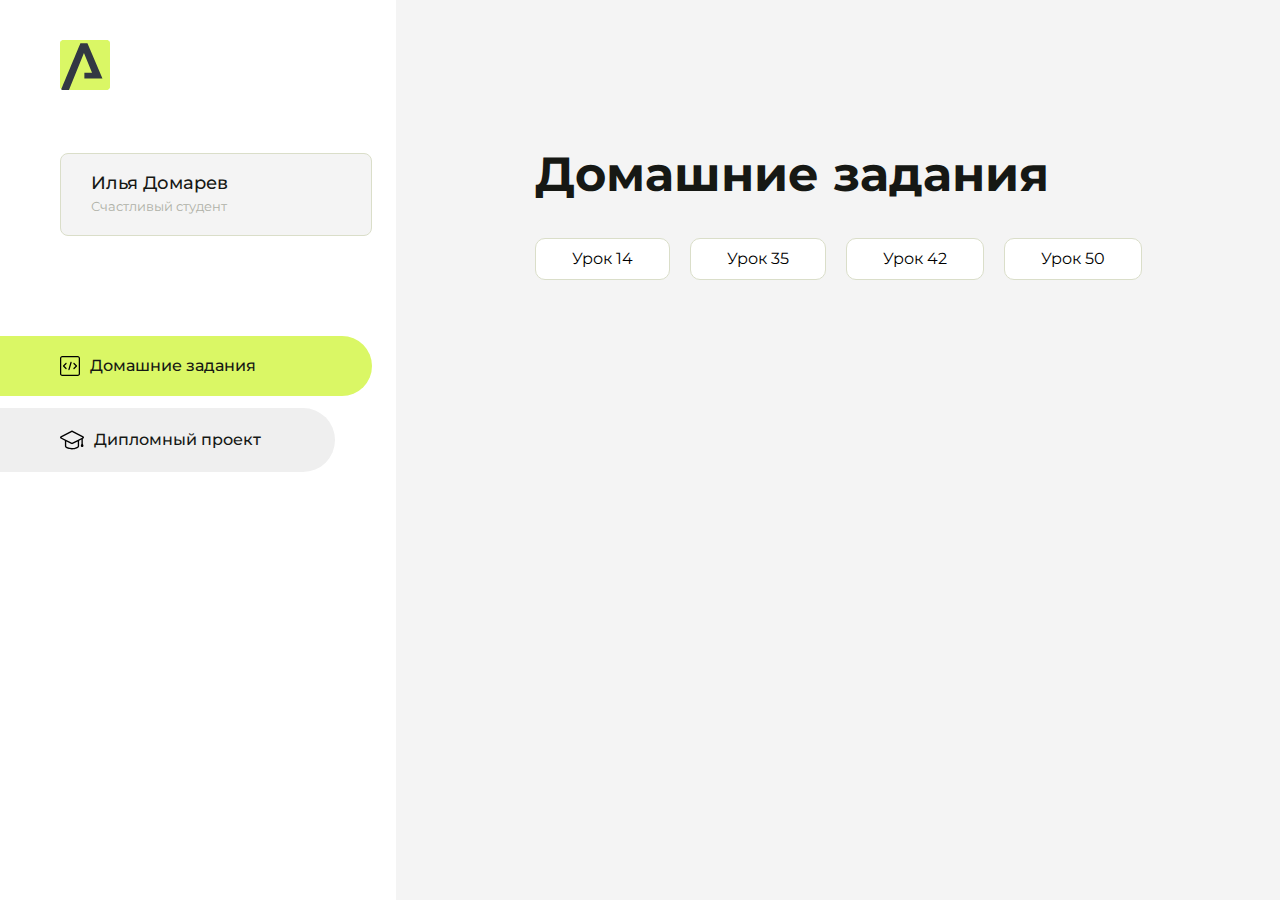
<file: index.html>
<!DOCTYPE html>
<html lang="en">
<head>
    <meta charset="UTF-8">
    <meta name="viewport" content="width=device-width, initial-scale=1.0">
    <title>Домашняя работа</title>
    <link rel="shortcut icon" href="src/logo.ico" type="image/x-icon">
    <link rel="preconnect" href="https://fonts.googleapis.com">
    <link rel="preconnect" href="https://fonts.gstatic.com" crossorigin>
    <link href="https://fonts.googleapis.com/css2?family=Montserrat:wght@400;500;700&family=Rubik:wght@500&display=swap"
          rel="stylesheet">
    <link rel="stylesheet" href="src/style.css">
</head>
<body id="body">
<div class="overlay" id="overlay"></div>
<div class="layout">
    <div class="burger" id="burger">
        <svg viewBox="0 0 24 24" fill="none" xmlns="http://www.w3.org/2000/svg">
            <g id="SVGRepo_bgCarrier" stroke-width="0"></g>
            <g id="SVGRepo_tracerCarrier" stroke-linecap="round" stroke-linejoin="round"></g>
            <g id="SVGRepo_iconCarrier">
                <path d="M4 18L20 18" stroke="#DAF765" stroke-width="2" stroke-linecap="round"></path>
                <path d="M4 12L20 12" stroke="#DAF765" stroke-width="2" stroke-linecap="round"></path>
                <path d="M4 6L20 6" stroke="#DAF765" stroke-width="2" stroke-linecap="round"></path>
            </g>
        </svg>
    </div>
    <aside class="sidebar" id="sidebar">
        <div class="sidebar__inner">
            <div class="logo">
                <svg width="50" height="50" viewBox="0 0 50 50" fill="none" xmlns="http://www.w3.org/2000/svg">
                    <g clip-path="url(#clip0_513_74730)">
                        <path d="M46.17 -0.257004H3.83C1.57281 -0.257004 -0.257 1.57281 -0.257 3.83V46.17C-0.257 48.4272 1.57281 50.257 3.83 50.257H46.17C48.4272 50.257 50.257 48.4272 50.257 46.17V3.83C50.257 1.57281 48.4272 -0.257004 46.17 -0.257004Z"
                              fill="#DAF765"/>
                        <path d="M24.375 38.4H42.461L27.441 3.1585H20.4355C20.4355 3.1585 6.7895 35.881 1.1945 49.294C2.015 50.0275 3.0945 50.257 3.6945 50.257H8.8445L23.954 13.07L32.0465 32.8285H24.375V38.4Z"
                              fill="#323843"/>
                    </g>
                    <defs>
                        <clipPath id="clip0_513_74730">
                            <rect width="50" height="50" fill="white"/>
                        </clipPath>
                    </defs>
                </svg>
            </div>
            <div class="sidebar__user">
                <div class="sidebar__name">Илья Домарев</div>
                <div class="sidebar__text">Счастливый студент</div>
            </div>
            <div class="sidebar__tabs">
                <div class="sidebar__item">
                    <button class="sidebar__button active" id="tasks">
                        <svg xmlns="http://www.w3.org/2000/svg" width="20" height="20" viewBox="0 0 20 20" fill="none">
                            <g clip-path="url(#clip0_704_74543)">
                                <path d="M17.7083 20H2.29167C1.0275 20 0 18.9725 0 17.7083V2.29167C0 1.0275 1.0275 0 2.29167 0H17.7083C18.9725 0 20 1.0275 20 2.29167V17.7083C20 18.9725 18.9725 20 17.7083 20ZM2.29167 1.25C1.7175 1.25 1.25 1.7175 1.25 2.29167V17.7083C1.25 18.2825 1.7175 18.75 2.29167 18.75H17.7083C18.2825 18.75 18.75 18.2825 18.75 17.7083V2.29167C18.75 1.7175 18.2825 1.25 17.7083 1.25H2.29167Z"
                                      fill="black"/>
                                <path d="M6.04167 13.125C5.88167 13.125 5.72167 13.0642 5.6 12.9417L3.1 10.4417C2.85583 10.1975 2.85583 9.80167 3.1 9.5575L5.6 7.0575C5.84417 6.81333 6.24 6.81333 6.48417 7.0575C6.72833 7.30167 6.72833 7.6975 6.48417 7.94167L4.42583 10L6.48417 12.0583C6.72833 12.3025 6.72833 12.6983 6.48417 12.9425C6.36167 13.0642 6.20167 13.125 6.04167 13.125Z"
                                      fill="black"/>
                                <path d="M8.95833 14.1667C8.9 14.1667 8.84 14.1583 8.78167 14.1417C8.45083 14.0442 8.26083 13.6967 8.35833 13.3658L10.4417 6.28251C10.5392 5.95084 10.8892 5.76417 11.2175 5.85917C11.5483 5.95667 11.7383 6.30417 11.6408 6.63501L9.5575 13.7183C9.47833 13.9908 9.22833 14.1667 8.95833 14.1667Z"
                                      fill="black"/>
                                <path d="M13.9583 13.125C13.7983 13.125 13.6383 13.0642 13.5167 12.9417C13.2725 12.6975 13.2725 12.3017 13.5167 12.0575L15.575 9.99916L13.5167 7.94083C13.2725 7.69666 13.2725 7.30083 13.5167 7.05666C13.7608 6.81249 14.1567 6.81249 14.4008 7.05666L16.9008 9.55666C17.145 9.80083 17.145 10.1967 16.9008 10.4408L14.4008 12.9408C14.2783 13.0642 14.1183 13.125 13.9583 13.125Z"
                                      fill="black"/>
                            </g>
                            <defs>
                                <clipPath id="clip0_704_74543">
                                    <rect width="20" height="20" fill="white"/>
                                </clipPath>
                            </defs>
                        </svg>
                        <span>Домашние задания</span></button>
                </div>
                <div class="sidebar__item">
                    <button class="sidebar__button" id="diplom">
                        <svg xmlns="http://www.w3.org/2000/svg" width="24" height="24" viewBox="0 0 24 24" fill="none">
                            <g clip-path="url(#clip0_704_74553)">
                                <path d="M23.2628 10.5971C23.7176 10.365 24 9.90375 24 9.39337C24 8.883 23.7176 8.42175 23.2628 8.18962L12.6135 2.75362C12.2291 2.55824 11.7705 2.55787 11.3854 2.75399L0.736875 8.19C0.282375 8.42175 0 8.883 0 9.39337C0 9.90375 0.282375 10.365 0.736875 10.5971L4.89038 12.7177V18.2074C4.89038 19.8154 8.412 21.393 12 21.393C15.5884 21.393 19.1096 19.815 19.1096 18.2074V12.7174L21.4609 11.517V15.8017L20.901 17.2305C20.7409 17.6389 20.7934 18.0994 21.0405 18.4616C21.2876 18.8246 21.6979 19.041 22.1366 19.041C22.5754 19.041 22.9852 18.8246 23.2324 18.462C23.4795 18.099 23.532 17.6385 23.3719 17.2301L22.8124 15.8021V10.827L23.2628 10.5971ZM17.7623 18.1721C17.6198 18.6375 15.3491 20.0419 12 20.0419C8.65088 20.0419 6.38025 18.6375 6.2415 18.2074V12.3037L6.23887 12.3019C6.23812 12.057 6.1065 11.8207 5.87325 11.7019L1.3515 9.39337L12 3.95737L22.6489 9.39337L12 14.8294L5.87325 11.7019C5.54063 11.5331 4.6695 11.6674 4.5 12C4.33012 12.3322 4.55813 12.5479 4.89038 12.7177L11.3857 16.0331C11.5781 16.1314 11.7889 16.1805 12 16.1805C12.2107 16.1805 12.4222 16.1314 12.6146 16.0331L17.7593 13.407L17.7623 18.1721Z"
                                      fill="black"/>
                            </g>
                            <defs>
                                <clipPath id="clip0_704_74553">
                                    <rect width="24" height="24" fill="white"/>
                                </clipPath>
                            </defs>
                        </svg>
                        <span>Дипломный проект</span></button>
                </div>
            </div>
        </div>

    </aside>
    <div class="content">
        <div class="container">
            <div class="content__block" id="tasksBlock">
                <div class="content__title">Домашние задания</div>
                <ul class="content__list">
                    <li class="content__list-item">
                        <a href="14-NEW-DZ/index.html">Урок 14</a>
                    </li>
                    <li class="content__list-item">
                        <a href="NEW-DZ-35/index.html">Урок 35</a>
                    </li>
                    <li class="content__list-item">
                        <a href="NEW-DZ-41/index.html">Урок 42</a>
                    </li>
                    <li class="content__list-item">
                        <a href="ARTICLE/article.html">Урок 50</a>
                    </li>
                </ul>
            </div>
            <div class="content__block hidden" id="diplomBlock">
                <div class="content__title">Дипломный проект</div>
                <div class="content__list-diplom">
                    <a href="ПАПКА-С-НОМЕРОМ-УРОКА">Ссылка на ДЗ</a>
                </div>
                <div class="content__decor">
                    <div class="content__decor-text">Давай проверим, чему ты научился!</div>
                    <div class="content__decor-img">
                        <img src="src/decor.png" alt="decor">
                    </div>
                </div>
            </div>
        </div>
    </div>
</div>
<script src="src/index.js"></script>
</body>
</html>
</file>
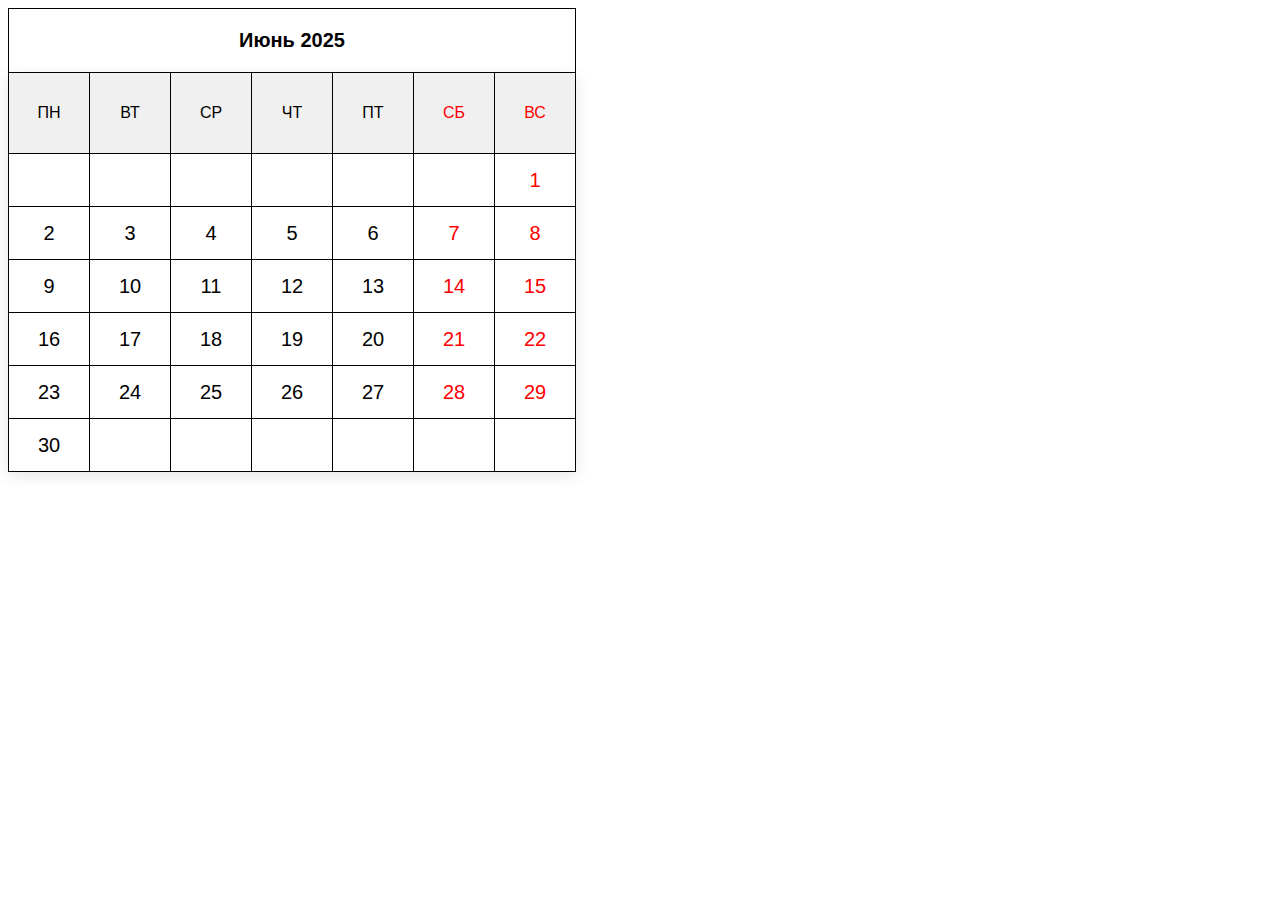
<file: NEW-DZ-35/index.html>
<!DOCTYPE html>
<html lang="en">

<head>
    <meta charset="UTF-8">
    <meta name="viewport" content="width=device-width, initial-scale=1.0">
    <title>Календарь — Июнь 2025</title>
    <link href="./css/style.css" rel="stylesheet">
</head>

<body>
<table>
    <caption>Июнь 2025</caption>
    <thead>
        <tr>
            <th>ПН</th>
            <th>ВТ</th>
            <th>СР</th>
            <th>ЧТ</th>
            <th>ПТ</th>
            <th class="weekend">СБ</th>
            <th class="weekend">ВС</th>
        </tr>
    </thead>
    <tbody>
        <tr>
            <td></td>
            <td></td>
            <td></td>
            <td></td>
            <td></td>
            <td></td>
            <td class="weekend">1</td>
        </tr>
        <tr>
            <td>2</td>
            <td>3</td>
            <td>4</td>
            <td>5</td>
            <td>6</td>
            <td class="weekend">7</td>
            <td class="weekend">8</td>
        </tr>
        <tr>
            <td>9</td>
            <td>10</td>
            <td>11</td>
            <td>12</td>
            <td>13</td>
            <td class="weekend">14</td>
            <td class="weekend">15</td>
        </tr>
        <tr>
            <td>16</td>
            <td>17</td>
            <td>18</td>
            <td>19</td>
            <td>20</td>
            <td class="weekend">21</td>
            <td class="weekend">22</td>
        </tr>
        <tr>
            <td>23</td>
            <td>24</td>
            <td>25</td>
            <td>26</td>
            <td>27</td>
            <td class="weekend">28</td>
            <td class="weekend">29</td>
        </tr>
        <tr>
            <td>30</td>
            <td></td>
            <td></td>
            <td></td>
            <td></td>
            <td class="weekend"></td>
            <td class="weekend"></td>
        </tr>
    </tbody>
</table>

</body>
</html>
</file>
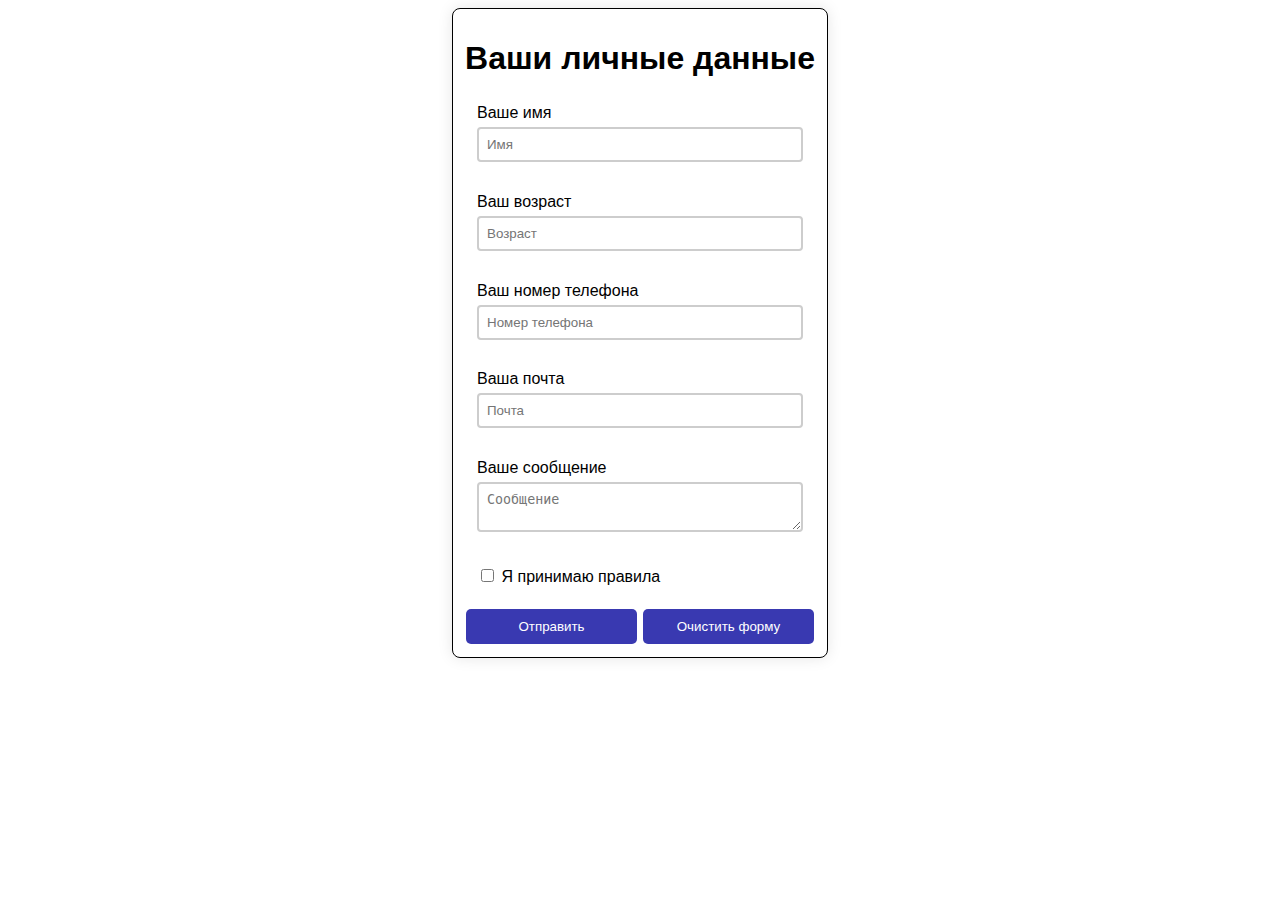
<file: NEW-DZ-41/index.html>
<!DOCTYPE html>
<html lang="ru">

<head>
    <meta charset="UTF-8">
    <meta name="viewport" content="width=device-width, initial-scale=1.0">
    <link href="./css/style.css" rel="stylesheet">
    <title>Ваши Личные Данные</title>
</head>

<body>
    <form method="post">
        <legend>
            <h1>Ваши личные данные</h1>
        </legend>
        <fieldset>
            <label>Ваше имя</label>
            <input type="text" placeholder="Имя" name="name" required>
        </fieldset>
        <fieldset>
            <label>Ваш возраст</label>
            <input type="number" placeholder="Возраст" name="age" min="0" required>
        </fieldset>
        <fieldset>
            <label>Ваш номер телефона</label>
            <input type="tel" placeholder="Номер телефона" name="phone" required>
        </fieldset>
        <fieldset>
            <label>Ваша почта</label>
            <input type="email" placeholder="Почта" name="email" required>
        </fieldset>
        <fieldset>
            <label>Ваше сообщение</label>
            <textarea placeholder="Сообщение" name="message" required></textarea>
        </fieldset>
        <fieldset>
            <label class="checkbox-group">
                <input type="checkbox" name="accept" value="accept" required> Я принимаю правила
            </label>
        </fieldset>
        <div class="button">
            <button type="submit">Отправить</button>
            <button type="reset">Очистить форму</button>
        </div>
    </form>
</body>

</html>
</file>
<file: src/style.css>
*{padding: 0;margin: 0;border: 0;}
*,*:before,*:after{-webkit-box-sizing: border-box;box-sizing: border-box;}
:focus,:active{outline: none;}
a:focus,a:active{outline: none;}
nav,footer,header,aside{display: block;}
html,body{
    height:100%;width:100%;
    font-size:100%;line-height:1;-ms-text-size-adjust:100%;-moz-text-size-adjust:100%;-webkit-text-size-adjust:100%;}
input,button,textarea{font-family:inherit;}
input::-ms-clear{display: none;}
button{cursor: pointer;}
button::-moz-focus-inner{padding:0;border:0;}
a,a:visited{text-decoration: none;}
a:hover{text-decoration: none;}
ul li{list-style: none;}
img{vertical-align: top;}
h1,h2,h3,h4,h5,h6{font-size:inherit;font-weight: inherit;}
a{color:inherit;}



body {
    font-family: "Montserrat",SansSerif;
    color: black;
}

body.overflow {
    overflow: hidden;
}



.layout {
    display: -webkit-box;
    display: -ms-flexbox;
    display: flex;
    min-height: 100vh;
}

.sidebar {
    padding: 40px 24px 40px 0;
    -ms-flex-negative: 0;
    flex-shrink: 0;
    background-color: white;
}



.content {
    -webkit-box-flex: 1;
    -ms-flex-positive: 1;
    flex-grow: 1;
    background-color: #F4F4F4;
}

.container {
    display: -webkit-box;
    display: -ms-flexbox;
    display: flex;
    -webkit-box-orient: vertical;
    -webkit-box-direction: normal;
    -ms-flex-direction: column;
    flex-direction: column;
    -webkit-box-pack: center;
    -ms-flex-pack: center;
    justify-content: center;
    -webkit-box-align: center;
    -ms-flex-align: center;
    align-items: center;
    padding: 150px 60px 80px 60px;
}


.logo {
    margin-left: 60px;
    margin-bottom: 60px;
}

.sidebar__user {
    background-color: #F4F4F4;
    padding: 20px 30px;
    margin-left: 60px;
    margin-bottom: 100px;
    border-radius: 8px;
    border: 1px solid #DADEC9;
}

.sidebar__name {
    color:#161814;
    font-size: 18px;
    font-weight: 500;
    margin-bottom: 6px;
}

.sidebar__text {
    color: #AFB1A7;
    font-size: 13px;
    font-weight: 400;
    line-height: 130%; /* 16.9px */
}

.sidebar__item {
    width: 372px;
}

.sidebar__button {
    display: -webkit-box;
    display: -ms-flexbox;
    display: flex;
    -webkit-box-align: center;
    -ms-flex-align: center;
    align-items: center;
    gap: 10px;
    padding: 20px 60px;
    margin-bottom: 12px;
    border-radius: 0px 100px 100px 0px;
    -webkit-transition: all .5s;
    -o-transition: all .5s;
    transition: all .5s;
    cursor: pointer;
    width: 90%;
    color:#161814;
    font-size: 16px;
    font-weight: 500;
}

.sidebar__button.active , .sidebar__button:hover {
    width: 100%;
    background-color: #DAF765;
}


.content__title {
    color: #161814;
    font-size: 48px;
    font-weight: 700;
    margin-bottom: 40px;
}

.content__list {
    display: -webkit-box;
    display: -ms-flexbox;
    display: flex;
    -webkit-box-align: center;
    -ms-flex-align: center;
    align-items: center;
    -ms-flex-wrap: wrap;
    flex-wrap: wrap;
    gap: 20px;
}



.content__list-item  {
    cursor: pointer;
    padding: 12px 18px;
    background-color: #fff;
    border-radius: 10px;
    border: 1px solid #DADEC9;
    -webkit-transition: all .3s;
    -o-transition: all .3s;
    transition: all .3s;
}

.content__list-item:hover,.content__list-diplom:hover {
    background-color: #AFB1A7;
}

li a {
    padding: 12px 18px;

}


.content__list-diplom {
    -webkit-transition: all .3s;
    -o-transition: all .3s;
    transition: all .3s;
    display: inline-block;
    padding: 12px 18px;
    background-color: #fff;
    border-radius: 10px;
    border: 1px solid #DADEC9;
}

.content__decor {
    display: -webkit-box;
    display: -ms-flexbox;
    display: flex;
    -webkit-box-align: center;
    -ms-flex-align: center;
    align-items: center;
}

.content__decor-text {
    color:#BEDD44;
    font-size: 36px;
    font-weight: 700;
    line-height: 110%; /* 39.6px */
}

.content__block {
    max-width: 1200px;
}

.content__block.hidden {
    display: none;
}

.content__decor-img img{
    width: 100%;
}

.burger {
    display: none;
    padding: 5px;
    position: fixed;
    top: 3%;
    right: 7%;
    width: 40px;
    height: 40px;
    background-color: #161814;
    border-radius: 50%;
    z-index: 10;
    border: 1px solid #DAF765;
}

@media (max-width: 768px) {
    .burger {
        display: block;
    }

    .sidebar {
        -webkit-transition: all .3s;
        -o-transition: all .3s;
        transition: all .3s;
        -webkit-transform: translateX(-100%);
        -ms-transform: translateX(-100%);
        transform: translateX(-100%);
        position: fixed;
        top: 0;
        left: 0;
        bottom: 0;
        z-index: 5;
    }

    .sidebar.show {
        -webkit-transform: translateX(0%);
        -ms-transform: translateX(0%);
        transform: translateX(0%);
    }

    .overlay {
        opacity: 0;
        pointer-events: none;
        -webkit-transition: all .3s;
        -o-transition: all .3s;
        transition: all .3s;
        position: absolute;
        top: 0;
        right: 0;
        left: 0;
        bottom: 0;
        z-index: 3;
        background-color: #000000e0;
    }

    .overlay.show {
        opacity: 1;
        pointer-events: all;
    }

    .container {
        padding: 40px 20px;
        min-height: 100%;
    }

    .content__decor {
        margin-top: 20px;
        -webkit-box-orient: vertical;
        -webkit-box-direction: normal;
        -ms-flex-direction: column;
        flex-direction: column;
    }
}

@media (max-width: 400px) {
    .sidebar__user {
        margin-left: 0;
    }
}
</file>
<file: NEW-DZ-35/css/style.css>
body {
    font-family: Arial, sans-serif;
    background: #ffffff;
}

table {
    border-collapse: collapse;
    background: #ffffff;
    box-shadow: 0 4px 15px rgba(0, 0, 0, 0.1);
}

caption {
    border: 1px solid #000000;
    border-bottom: none;
    font-size: 20px;
    font-weight: bold;
    padding: 20px;
    color: #000000;
}

thead, th {
    padding: 15px;
    background: #f0f0f0;
    font-weight: normal;
}

th, td {
    width: 50px;
    height: 50px;
    text-align: center;
    border: 1px solid #000000;
}

tbody, td {
    font-size: 20px;
}

.weekend {
    color: red;
}
</file>
<file: NEW-DZ-41/css/style.css>
body {
    font-family: sans-serif;
    display: flex;
    align-items: center;
    justify-content: center;
    
}

form {
    max-width: 400px;
    margin: 0 auto;
    background: #ffffff;
    padding: 10px;
    border-radius: 8px;
    border: 1px solid;
    box-shadow: 0 0 15px rgba(0, 0, 0, 0.1);
}

fieldset {
    border: none;
    margin-bottom: 5px;
}

legend {
    font-weight: bold;
    margin-bottom: 20px;
}

label {
    display: block;
    margin-bottom: 5px;
}

input[type="text"],
input[type="number"],
input[type="tel"],
input[type="email"],
textarea {
    width: 100%;
    padding: 8px;
    margin-bottom: 10px;
    border: 2px solid #cdcdcd;
    border-radius: 4px;
    box-sizing: border-box;
}

textarea {
    resize: vertical;
    max-height: 100px;
}

.checkbox-group {
    vertical-align: top;
}

button {
    background-color: #3939b1;
    color: #ffffff;
    padding: 10px 15px;
    border: none;
    border-radius: 5px;
    cursor: pointer;
    width: 100%;
    margin: 3px;
}

.button {
    display: flex;
}

button:hover {
    background-color: #0056b3;
}
</file>
